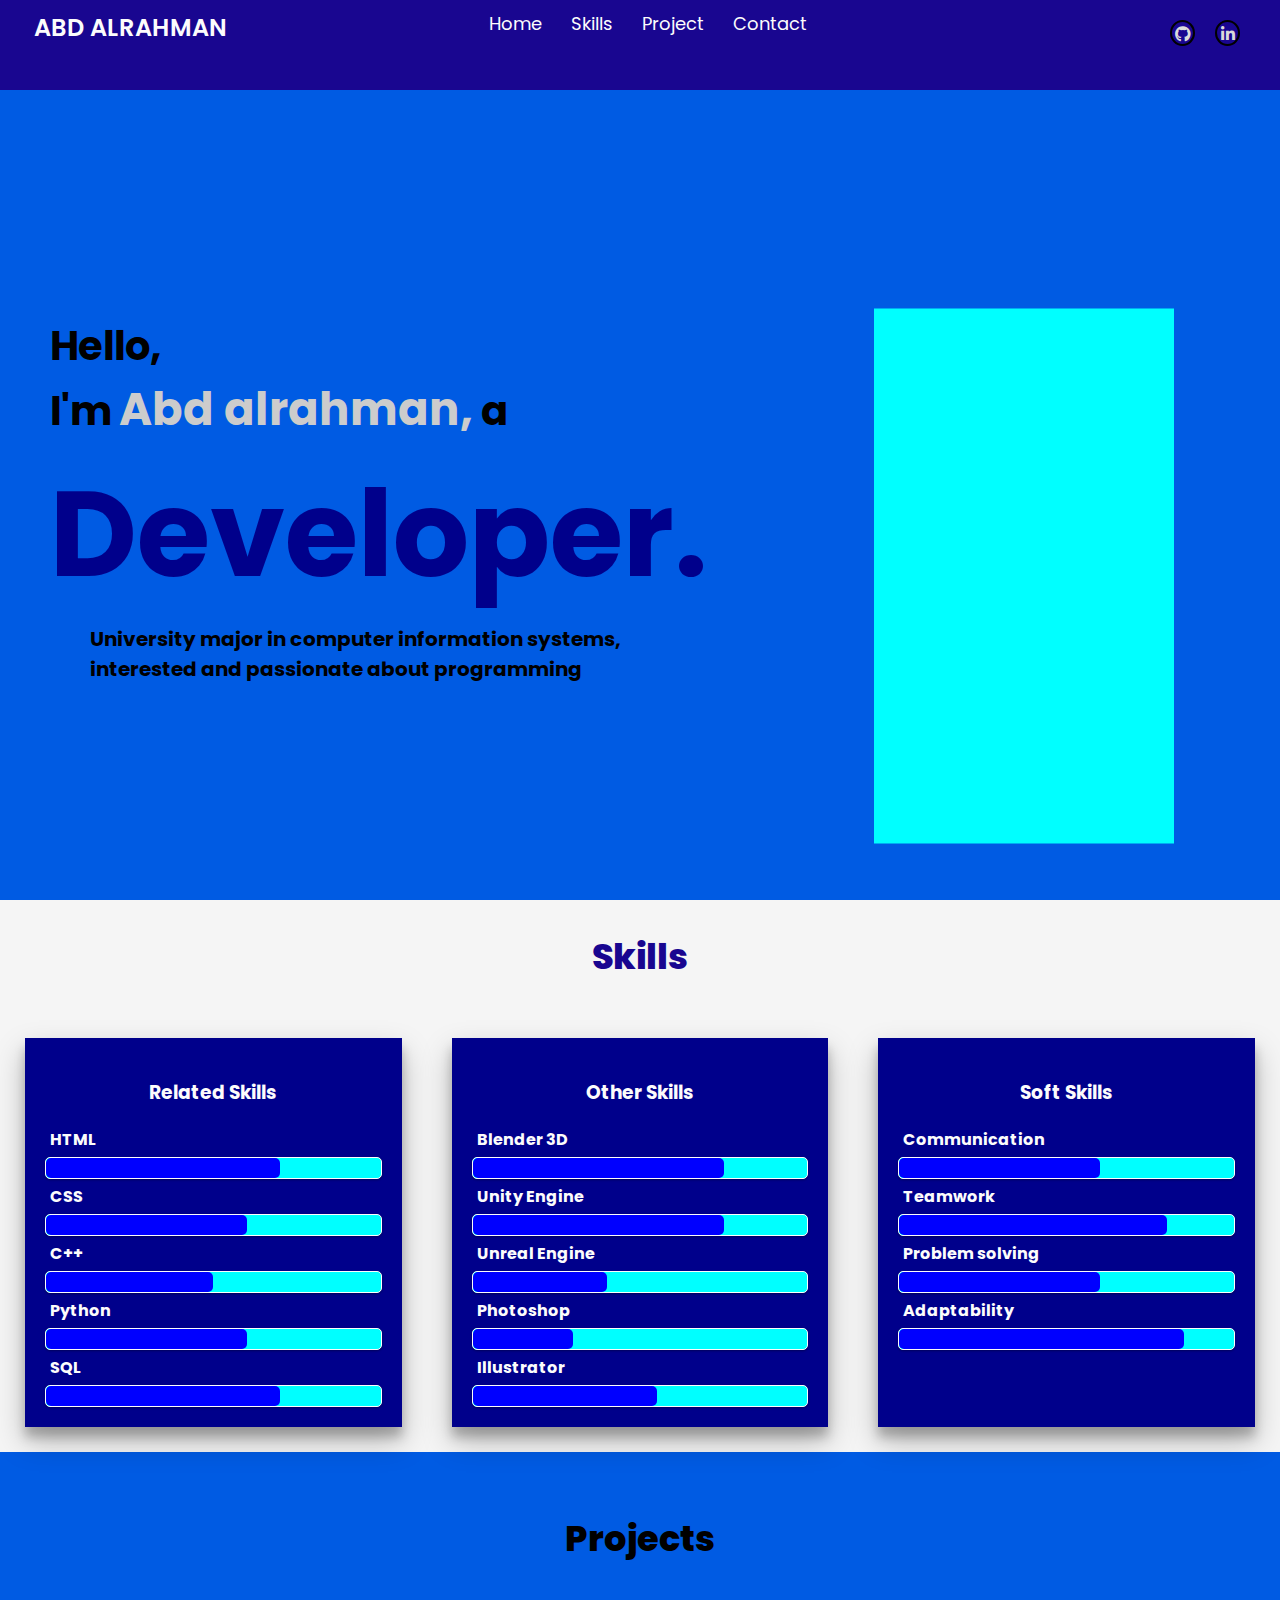
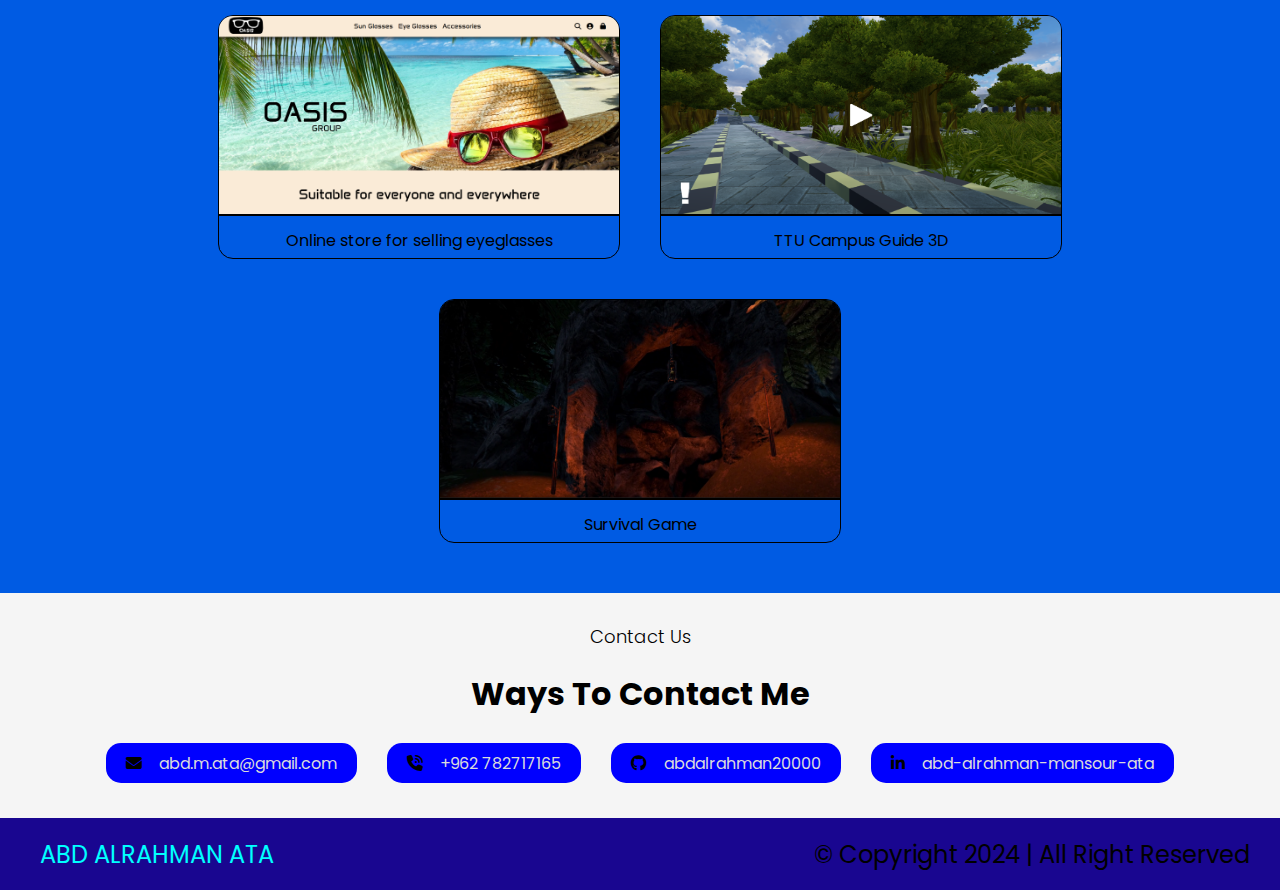
<file: myProtfolio/index.html>
<!DOCTYPE html>
<html lang="en">
<head>
    <meta charset="UTF-8">
    <meta name="viewport" content="width=device-width, initial-scale=1.0">
    
    <!------------------- !!! Links !!! ------------------>
    <link rel="stylesheet" href="style.css">
    <link rel="stylesheet" href="https://cdnjs.cloudflare.com/ajax/libs/font-awesome/6.5.2/css/all.min.css">

    <link rel="preconnect" href="https://fonts.googleapis.com">
    <link rel="preconnect" href="https://fonts.gstatic.com" crossorigin>
    <link href="https://fonts.googleapis.com/css2?family=Poppins:ital,wght@0,100;0,200;0,300;0,400;0,500;0,600;0,700;0,800;0,900;1,100;1,200;1,300;1,400;1,500;1,600;1,700;1,800;1,900&display=swap" rel="stylesheet">

    <!------------------- !!! Links !!! ------------------>

    <title>Abd-Alrahman Ata</title>
</head>
<body>
    <header>
        <div class="logo">
            <span class="l-logo">abd alrahman <span class="r-logo">    mansour ata</span></span>
        </div>
        
        <nav class="l-nav">
            <a href="#home">Home</a>
            <!-- <a href="#about">About</a> -->
            <a href="#skills">Skills</a>
            <a href="#project">Project</a>
            <a href="#contact">Contact</a>
        </nav>
        <nav class="r-nav">
            <div class="header-icon"><a href="https://github.com/abdalrahman20000" target="_blank"><i class="fa-brands fa-github"></i></a></div>
            <div class="header-icon"><a href="https://www.linkedin.com/in/abd-alrahman-mansour-ata-259115297/" target="_blank"><i class="fa-brands fa-linkedin-in"></i></a></div>
        </nav>
    </header>

    <section class="h-section" id="home">
        <div class="h-details">
            <h2>Hello,
                <br>I'm <span>Abd alrahman,</span> a 
                <br><span class="dev-anim">Developer<span>.</span></span><br>
                <p>
                    University major in computer information systems,<br>
                    interested and passionate about programming
                </p>
                
            </h2>
        </div>
        <div class="p-picture">
            
        </div>
    </section>

    <section class="skills" id="skills">
        <h2 class="title">skills</h2>
        <div class="all-skills">
            <div class="related">
                <h3>Related Skills</h3>
                <!----------- !!! skill items !!! -------------->
                <div class="skill-item">
                    <h4>HTML</h4>
                    <span class="bar"><span class="html"></span></span>
                </div>
                <!----------- !!! skill items !!! -------------->
                <div class="skill-item">
                    <h4>CSS</h4>
                    <span class="bar"><span class="css"></span></span>
                </div>
                <!----------- !!! skill items !!! -------------->
                <div class="skill-item">
                    <h4>C++</h4>
                    <span class="bar"><span class="c"></span></span>
                </div>
                <!----------- !!! skill items !!! -------------->
                <div class="skill-item">
                    <h4>Python</h4>
                    <span class="bar"><span class="python"></span></span>
                </div>
                <!----------- !!! skill items !!! -------------->
                <div class="skill-item">
                    <h4>SQL</h4>
                    <span class="bar"><span class="sql"></span></span>
                </div>
            </div>

            <div class="none-related">
                <h3>Other Skills</h3>
                <!----------- !!! skill items !!! -------------->
                <div class="skill-item">
                    <h4>Blender 3D</h4>
                    <span class="bar"><span class="blender"></span></span>
                </div>
                <!----------- !!! skill items !!! -------------->
                <div class="skill-item">
                    <h4>Unity Engine</h4>
                    <span class="bar"><span class="unity"></span></span>
                </div>
                <!----------- !!! skill items !!! -------------->
                <div class="skill-item">
                    <h4>Unreal Engine</h4>
                    <span class="bar"><span class="unreal"></span></span>
                </div>
                <!----------- !!! skill items !!! -------------->
                <div class="skill-item">
                    <h4>Photoshop</h4>
                    <span class="bar"><span class="photoshop"></span></span>
                </div>
                <!----------- !!! skill items !!! -------------->
                <div class="skill-item">
                    <h4>Illustrator</h4>
                    <span class="bar"><span class="illustrator"></span></span>
                </div>
            </div>
            <div class="soft">
                <h3>Soft Skills</h3>
                <!----------- !!! skill items !!! -------------->
                <div class="skill-item">
                    <h4>Communication</h4>
                    <span class="bar"><span class="communication"></span></span>
                </div>
                <!----------- !!! skill items !!! -------------->
                <div class="skill-item">
                    <h4>Teamwork</h4>
                    <span class="bar"><span class="teamwork"></span></span>
                </div>
                <!----------- !!! skill items !!! -------------->
                <div class="skill-item">
                    <h4>Problem solving</h4>
                    <span class="bar"><span class="solving"></span></span>
                </div>
                <!----------- !!! skill items !!! -------------->
                <div class="skill-item">
                    <h4>Adaptability</h4>
                    <span class="bar"><span class="adaptability"></span></span>
                </div>
                <!----------- !!! skill items !!! -------------->
            </div>
        </div>
        
        
    </section>

    <section class="project" id="project">
        <h2 class="title">projects</h2>
            <div class="project-items">
                <!----------- !!! projetc items !!! -------------->
                <div class="p-item">
                    <img src="picture/eyeglasses.png" alt="">
                    <p>Online store for selling eyeglasses</p>
                    <span class="block">
                        <p>HTML | CSS</p>
                        <p class="view-btn"><a href="https://abdalrahman20000.github.io/testProj/" target="_blank">View Website</a></p>
                    </span>
                </div>
                <!----------- !!! projetc items !!! -------------->
                <div class="p-item">
                    <img src="picture/unProj.png" alt="">
                    <p>TTU Campus Guide 3D</p>
                    <span class="block">
                        <p>Blender 3D | Unity Engine</p>
                        <p class="view-btn"><a href="https://drive.google.com/file/d/1H70uKLT56d2YSYyjVrht7metqUHulu_r/view?usp=sharing" target="_blank">View Document</a></p>
                    </span>
                </div>
                <!----------- !!! projetc items !!! -------------->
                <div class="p-item">
                    <img src="picture/myGame.png" alt="">
                    <p>Survival Game</p>
                    <span class="block">
                        <p>Unity Engine</p>
                        <p class="view-btn"><a href="https://drive.google.com/file/d/1kLGfuS0IXV7VOmlyeq5Fw44Ye2w6_07g/view?usp=sharing" target="_blank">Watch Video</a></p>
                    </span>
                </div>
                <!----------- !!! projetc items !!! -------------->


            </div>
        </div>
    </section>

    <section class="contact" id="contact">
        <h4>Contact Us</h4>
        <h2>Ways To Contact Me</h2>

        <div class="items">
            <!----------- !!! contact items !!! -------------->
            <div class="contact-item">
                <div class="contact-icon"><i class="fa-solid fa-envelope"></i></div>
                <div class="contact-info"><a href="mailto:abd.m.ata.2000@gmail.com" target="_blank">abd.m.ata@gmail.com</a></div>
            </div>
            <!----------- !!! contact items !!! -------------->
            <!----------- !!! contact items !!! -------------->
            <div class="contact-item">
                <div class="contact-icon"><i class="fa-solid fa-phone-volume"></i></div>
                <div class="contact-info"><a href="tel:+962 782717165" target="_blank">+962 782717165</a></div>
            </div>
            <!----------- !!! contact items !!! -------------->
            <!----------- !!! contact items !!! -------------->
            <div class="contact-item">
                <div class="contact-icon"><i class="fa-brands fa-github"></i></div>
                <div class="contact-info"><a href="https://github.com/abdalrahman20000" target="_blank">abdalrahman20000</a></div>
            </div>
            <!----------- !!! contact items !!! -------------->
            <!----------- !!! contact items !!! -------------->
            <div class="contact-item">
                <div class="contact-icon"><i class="fa-brands fa-linkedin-in"></i></div>
                <div class="contact-info"><a href="https://www.linkedin.com/in/abd-alrahman-mansour-ata-259115297/" target="_blank">abd-alrahman-mansour-ata</a></div>
            </div>
            <!----------- !!! contact items !!! -------------->
        </div>
    </section>

    <footer>
        <div class="l-footer"><span class="footer-span">Abd alrahman ata</span></div>
        
        <div class="r-footer">&copy; Copyright 2024 | All Right Reserved</div>
        
    </footer>
</body>
</html>
</file>
<file: myProtfolio/style.css>
*{
    margin: 0;
    padding: 0;
    box-sizing: border-box;
}

body{
    font-family: "Poppins", sans-serif;
    font-style: normal;
    /* background-color: #1E0342; */
    /* background-color:rgb(22, 92, 213); */
    background-color:#090809 3423A6 3E92CC;
    scroll-behavior: smooth;
}

a{
    text-decoration: none;
    color: rgb(219, 219, 219);
    /* transition: 1s ease; */
}

header{
    /* background-color: darkblue; */
    background-color: #190690;
    display: flex;
    width: 100%;
    /* height: 55px; */
    position: fixed;
    z-index: 100;
    justify-content: space-between;
    text-align: center;
    padding: 10px 30px;
}

.logo{
    width: 30%;
}

.l-logo{
    text-transform: uppercase;
    /* color: whitesmoke; */
    color: #FCFCFC;
    font-weight:600;
    font-size: x-large; 
}

.r-logo{
    text-transform: uppercase;
    color: #190690;
    font-weight:600;
    font-size: x-large;
    transition: .5s ease;
}

.l-logo:hover > .r-logo{
    text-transform: uppercase;
    color: #FCFCFC;
    font-weight:600;
    font-size: x-large;
    transition: 1s ease;
}

.l-nav{
    width: 50%;
    margin-right: 120px;
    /* transition: .3s ease; */
}

.l-nav a{
    text-decoration: none;
    color: #FCFCFC;
    text-transform: capitalize;
    padding-left: 25px;
    /* font-weight: bold; */
    font-size:large;
    transition-duration: 0.35s ;

}

.l-nav a:hover{
    color: rgb(22, 92, 213);
    /* padding-left: 50px; */
    /* font-weight: bold; */
    font-size:x-large;
    transition-duration: 0.75s ;
}

.r-nav{
    width: 20%;
    display: flex;
    justify-content: flex-end;
}

.header-icon{
    margin: 10px;
    border: 2px solid;
    border-radius: 50%;
    width: 25px;
    height: 26px;

}


/* section{
    padding: 100px 200px;
} */

.h-section{
    width: 100%;
    min-height: 100vh;
    display: flex;
    justify-content: space-between;
    align-items: center;
    padding: 200px 0px 100px 50px;
    /* background-color: rgb(22, 92, 213); */
    background-color: #005BE3;
}

/* .h-details{

} */

.p-picture{
    width: 300px;
    height: 535px;
    background-color: aqua;
    position: absolute;
    top: 64%;
    left: 80%;
    transform: translate(-50%, -50%);
    /* animation-name: p; */
    /* transition: 3s ease; */
} 

/* .p-picture:hover{
    animation-name: p;
}  */


/* @keyframes  p {
 
      0% {
        top: 80%;
        left: 80%;
        transform: translate(-50%, -50%);
      }
      100% {
        top: 64%;
        left: 80%;
        transform: translate(-50%, -50%);
        background-color: rgb(79, 79, 79);
      }

} */

.title{
    display: flex;
    justify-content: center;
    font-size: 2.2em;
    font-weight: 800;
    padding: 30px 0px;
    text-transform: capitalize;
}

.h-details h2{
    font-size: 40px;
}



.h-details h2 span:first-of-type{
    font-size: 45px;
    color: rgb(204, 204, 204) ;
    /* margin-left: 5px; */
}

.h-details h2 span:last-of-type{
    font-size: 120px;
    color: darkblue ;
    /* margin-left: 5px; */
}

.h-details h2 p{
    font-size: 20px;
    /* color: darkblue ; */
    /* margin-left: 5px; */
    margin-left: 40px;
}



.skills{
    background-color: #F5F5F5;
}

.all-skills{
   display: flex;

}



.dev-anim:hover > span{
    color: #FCFCFC;
}








.skills h2{
    display: flex;
    justify-content: center;
    align-items: center;
    text-align: center;
    padding: 30px 10px;
    color: #190690;
}

.skills h3{
    display: flex;
    justify-content: center;
    align-items: center;
    text-align: center;
    margin: 20px;
    color: #FCFCFC;

}

.skills h4{
    /* text-align: center; */
    margin: 5px;
    color: #FCFCFC;

}

.related,.none-related,.soft{

    width: 100%;
    margin: 60px auto;
    color: #FCFCFC;
    padding: 20px;
    box-shadow: 0 14px 28px rgba(0, 0, 0, .25),0 10px 10px rgba(0, 0, 0, .22);
    margin: 25px;
    background-color: darkblue;


}

/* .skills-item{
    width: 100%;
    height: 30px;
    border: 1px solid;
} */

.bar{
    display: block;
    background-color: aqua ;
    height: 22px;
    width: 100%;
    border:  1px solid ;
    border-radius: 5px;
    overflow: hidden;
    box-shadow: 0 1px 3px rgba(0, 0, 0, .12),0 1px 2px rgba(0, 0, 0, .24);

}

 .bar span{
    display: block;
    height: 20px;
    background-color: blue;
    border-radius: 5px;
}

.html{
    display: inline;
    width: 70%;
}
.css{
    width: 60%;
}
.c{
    width: 50%;
}
.python{
    width: 60%;
}
.sql{
    width: 70%;
} 

.blender{
    width: 75%;
}
.unity{
    width: 75%;
}
.unreal{
    width: 40%;
}
.photoshop{
    width: 30%;
}
.illustrator{
    width: 55%;
}

.communication{
    width: 60%;
}
.teamwork{
    width: 80%;
}
.solving{
    width: 60%;
}
.adaptability{
    width: 85%;
}



.project{
    padding: 30px 20px;   
    background-color: #005BE3;
}

.project-items{
    display: flex;
    justify-content: center;
    flex-direction: row;
    flex-wrap: wrap;
}

.p-item{
    min-height: 150px;
    border: 1px solid;
    border-radius: 15px;
    overflow: hidden;
    margin: 20px;
    position: relative;
    transition: 2s ease;
}

.p-item span{
    background-color: rgb(0 0 0 / 65%);
    color: #FCFCFC;
    position: absolute;
    display: block;
    display: none;
    width: 400px;
    height: 250px;
    top: 0;
    font-size: large;
    font-weight: 600;
    
}

.p-item span a{
    color: #FCFCFC;
    
}

.p-item span .view-btn{
    width: fit-content;
    height: fit-content;
    border: 1px solid;
    top: 80%;
    left: 50%;
    transform: translate(-50%, -180%);
    margin: 5px;
    padding: 5px;
    border-radius:10px ;
}

.p-item span p{
    color: #FCFCFC;
    width: fit-content;
    height: fit-content;
    border: 1px solid;
    position: relative;
    top: 50%;
    left: 50%;
    transform: translate(-50%, -85%);
    margin: 5px;
    padding: 5px;
    border-radius: 10px;
}

.p-item:hover >span {
    display: block;
    transition: 1s ease-out;
}

.p-item p{
    text-align: center;
    padding: 5px;
}

.p-item img{
    width: 400px;
    height: 200px;
    border-bottom: 2px solid;
}



.project-item h3{
    text-align: center;
}



.project-picture img{
    width: 100%;
    height: 200px;
    /* border-bottom: 3px solid; */
}




.items{
    display: flex;
    justify-content: center;
    align-items: center;
}

.contact{
    padding: 20px;
    background-color:#F5F5F5;
}

.contact-item{
    display: flex;
    /* width: 35%; */
    height: 25px;
    /* border: 1px solid; */
    border-radius: 15px;
    background-color: blue;
    padding: 20px;
    margin: 15px 15px;
    align-items: center;
}

.contact-icon{
    margin-right: 17px;
}

.contact h4{
    /* display: flex;
    justify-content: center; */
    text-align: center;
    font-size: large;
    font-weight: 300;
    padding: 10px;
    /* margin-top: 30px; */
}

.contact h2{
    /* display: flex;
    justify-content: center; */
    text-align: center;
    font-size: xx-large;
    font-weight: 700;
    padding: 10px;
}

footer{
    display: flex;
    justify-content: space-between;
    align-items: center;
    /* background-color: darkblue; */
    background-color: #190690;
    height: 3em;
    font-size: x-large;
}

.l-footer , .r-footer{
    padding: 10px 30px;
}

.footer-span{
    text-transform: uppercase;
    color: aqua;
    margin: 0px 10px;
    font-size: x-large;
    transition: 1s ease;
    animation: .25s ease;
    
}


@media (max-width: 1200px){
    .h-details h2{
        font-size: 40px;
    }
    .h-details h2 span:first-of-type{
        font-size: 45px;
        color: rgb(204, 204, 204) ;
    }
    .h-details h2 p{
        font-size: 20px;
        margin-left: 40px;
    }
    .h-details h2 span:last-of-type{
        font-size: 120px;
        color: darkblue ;
    }

    .p-picture{
        width: 300px;
        height: 535px;
        background-color: aqua;
        position: absolute;
        top: 64%;
        left: 80%;
        transform: translate(-50%, -50%);
        /* animation-name: p; */
        /* transition: 3s ease; */
    } 
}

@media (max-width: 1109px){
    .h-details h2{
        font-size: 30px;
    }
    .h-details h2 span:first-of-type{
        font-size: 35px;
        color: rgb(204, 204, 204) ;
    }
    .h-details h2 p{
        font-size: 15px;
        margin-left: 30px;
    }
    .h-details h2 span:last-of-type{
        font-size: 90px;
        color: darkblue ;
    }

    .p-picture {
        width: 200px;
        height: 435px;
        background-color: aqua;
        position: absolute;
        top: 67%;
        left: 80%;
        transform: translate(-50%, -50%);
        /* animation-name: p; */
        /* transition: 3s ease; */
    }
}

@media (max-width: 890px){
    .h-details h2{
        font-size: 25px;
    }
    .h-details h2 span:first-of-type{
        font-size: 30px;
        color: rgb(204, 204, 204) ;
    }
    .h-details h2 p{
        font-size: 12.5px;
        margin-left: 30px;
    }
    .h-details h2 span:last-of-type{
        font-size: 75px;
        color: darkblue ;
    }

    .p-picture {
        width: 200px;
        height: 435px;
        background-color: aqua;
        position: absolute;
        top: 67%;
        left: 80%;
        transform: translate(-50%, -50%);
        /* animation-name: p; */
        /* transition: 3s ease; */
    }
}

@media (max-width: 768px){
    
}

@media (max-width: 0px){
    
}
</file>
